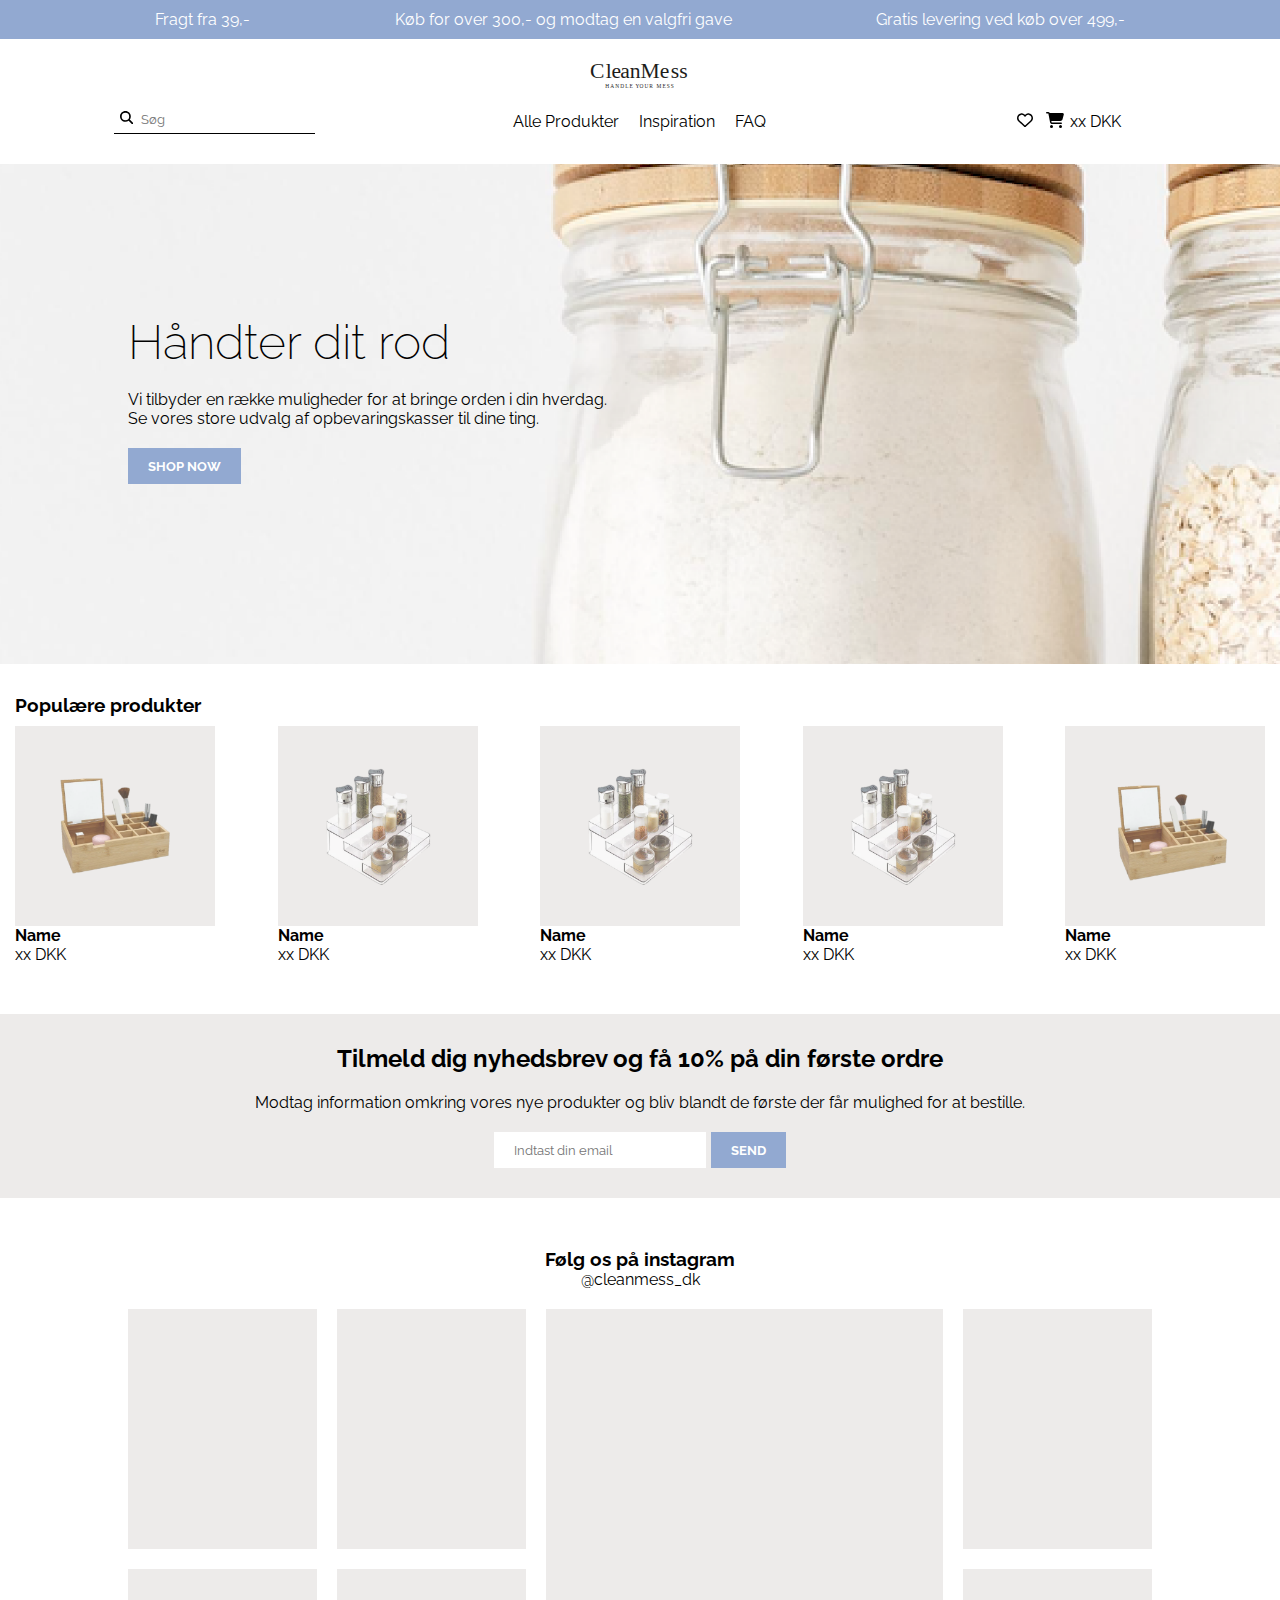
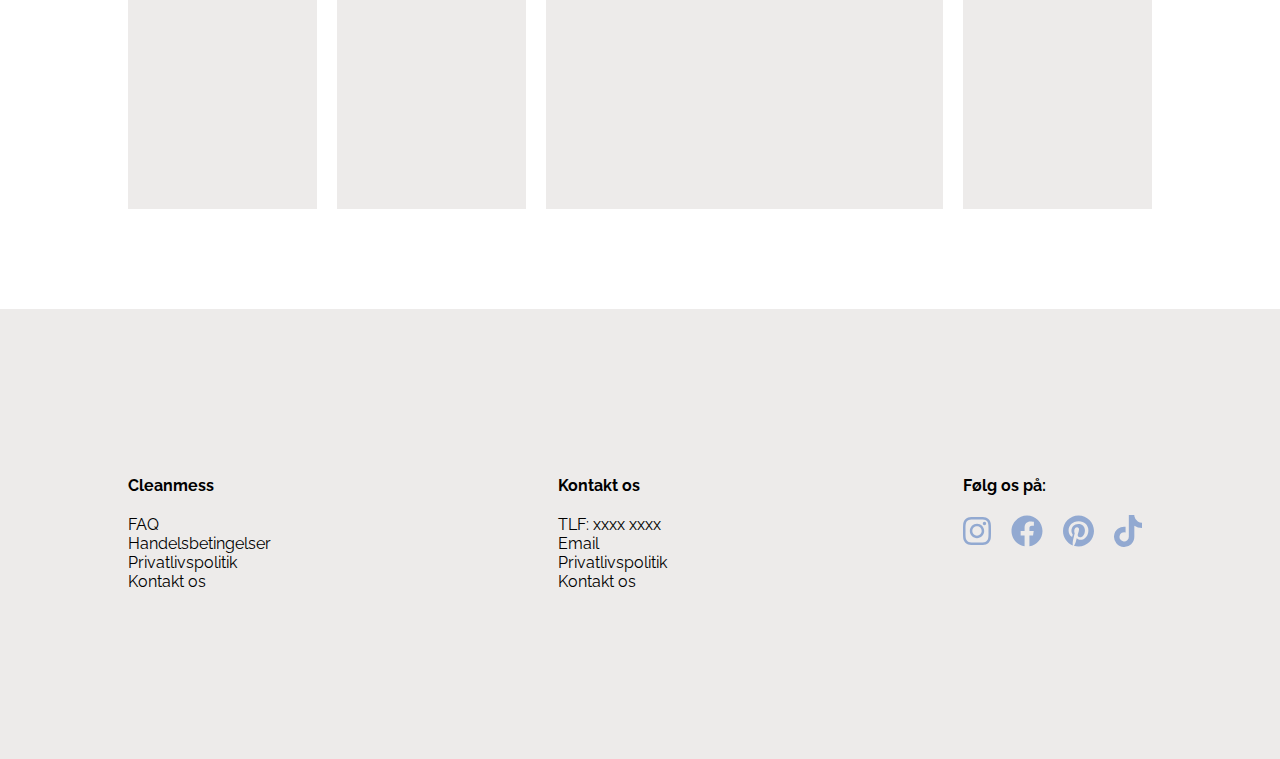
<file: index.html>
<!DOCTYPE html>
<html lang="en">
<head>
    <meta charset="UTF-8">
    <meta http-equiv="X-UA-Compatible" content="IE=edge">
    <meta name="viewport" content="width=device-width, initial-scale=1.0">
    <meta name="description" content="Opnå optimal organisering og effektivitet i dit hjem med vores omfattende udvalg af opbevaringsløsninger. Find alt fra praktiske kasser og smarte kurve. Skab ro og orden med vores funktionelle og stilfulde produkter til enhver plads i dit hjem.">
    <link rel="preconnect" href="https://fonts.googleapis.com">
    <link rel="preconnect" href="https://fonts.gstatic.com" crossorigin>
    <link href="https://fonts.googleapis.com/css2?family=Raleway:wght@100;300;400;500;700;900&display=swap" rel="stylesheet">
    <link rel="stylesheet" href="style.css">
    <title>CleanMess</title>
</head>
<body>
    <div class="banner">
        <p>Fragt fra 39,-</p>
        <p>Køb for over 300,- og modtag en valgfri gave</p>
        <p>Gratis levering ved køb over 499,-</p>
    </div>
    <header>
        <nav>
            <div class="logocontainer"><a href="index.html"><img class="logo" src="assets/logo/LOGO-1.svg" alt="Cleanmess logo"></a></div>
            <div class="navcontainer">
            <div class="searchcontainer">
                <form >
                    <button>
                        <svg xmlns="http://www.w3.org/2000/svg" height="1em" viewBox="0 0 512 512" style="fill: #000;" ><!--! Font Awesome Free 6.4.0 by @fontawesome - https://fontawesome.com License - https://fontawesome.com/license (Commercial License) Copyright 2023 Fonticons, Inc. --><style>svg{fill:#000000}</style><path d="M416 208c0 45.9-14.9 88.3-40 122.7L502.6 457.4c12.5 12.5 12.5 32.8 0 45.3s-32.8 12.5-45.3 0L330.7 376c-34.4 25.2-76.8 40-122.7 40C93.1 416 0 322.9 0 208S93.1 0 208 0S416 93.1 416 208zM208 352a144 144 0 1 0 0-288 144 144 0 1 0 0 288z"/></svg>                         
                    </button>
                    <input type="text" placeholder="Søg">
                </form>
            </div>
                <ul class="linkscontainer">
                   <li><a href="products.html">Alle Produkter</a></li>
                   <li><a href="">Inspiration</a></li>
                   <li><a href="">FAQ</a></li>
                </ul>
                <div class="cartcontainer">
                    <a href="#" class="heart">
                        <svg xmlns="http://www.w3.org/2000/svg" height="1em" viewBox="0 0 512 512" style="fill: #000;" ><!--! Font Awesome Free 6.4.0 by @fontawesome - https://fontawesome.com License - https://fontawesome.com/license (Commercial License) Copyright 2023 Fonticons, Inc. --><style></style><path d="M225.8 468.2l-2.5-2.3L48.1 303.2C17.4 274.7 0 234.7 0 192.8v-3.3c0-70.4 50-130.8 119.2-144C158.6 37.9 198.9 47 231 69.6c9 6.4 17.4 13.8 25 22.3c4.2-4.8 8.7-9.2 13.5-13.3c3.7-3.2 7.5-6.2 11.5-9c0 0 0 0 0 0C313.1 47 353.4 37.9 392.8 45.4C462 58.6 512 119.1 512 189.5v3.3c0 41.9-17.4 81.9-48.1 110.4L288.7 465.9l-2.5 2.3c-8.2 7.6-19 11.9-30.2 11.9s-22-4.2-30.2-11.9zM239.1 145c-.4-.3-.7-.7-1-1.1l-17.8-20c0 0-.1-.1-.1-.1c0 0 0 0 0 0c-23.1-25.9-58-37.7-92-31.2C81.6 101.5 48 142.1 48 189.5v3.3c0 28.5 11.9 55.8 32.8 75.2L256 430.7 431.2 268c20.9-19.4 32.8-46.7 32.8-75.2v-3.3c0-47.3-33.6-88-80.1-96.9c-34-6.5-69 5.4-92 31.2c0 0 0 0-.1 .1s0 0-.1 .1l-17.8 20c-.3 .4-.7 .7-1 1.1c-4.5 4.5-10.6 7-16.9 7s-12.4-2.5-16.9-7z"/></svg>
                    </a>
                    <a href="cart">
                        <svg xmlns="http://www.w3.org/2000/svg" height="1em" viewBox="0 0 576 512" style="fill: #000;"><!--! Font Awesome Free 6.4.0 by @fontawesome - https://fontawesome.com License - https://fontawesome.com/license (Commercial License) Copyright 2023 Fonticons, Inc. --><path d="M0 24C0 10.7 10.7 0 24 0H69.5c22 0 41.5 12.8 50.6 32h411c26.3 0 45.5 25 38.6 50.4l-41 152.3c-8.5 31.4-37 53.3-69.5 53.3H170.7l5.4 28.5c2.2 11.3 12.1 19.5 23.6 19.5H488c13.3 0 24 10.7 24 24s-10.7 24-24 24H199.7c-34.6 0-64.3-24.6-70.7-58.5L77.4 54.5c-.7-3.8-4-6.5-7.9-6.5H24C10.7 48 0 37.3 0 24zM128 464a48 48 0 1 1 96 0 48 48 0 1 1 -96 0zm336-48a48 48 0 1 1 0 96 48 48 0 1 1 0-96z"/></svg>                        
                    </a> 
                    <p>
                        xx DKK
                    </p>                   
                </div>
            </div>
            <div class="mobilenav">
                <button onclick="navMenu()">
                    <svg xmlns="http://www.w3.org/2000/svg" fill="none" viewBox="0 0 24 24" width="30px" stroke-width="1.5" stroke="currentColor" class="w-6 h-6">
                        <path stroke-linecap="round" stroke-linejoin="round" d="M3.75 6.75h16.5M3.75 12h16.5m-16.5 5.25h16.5" />
                      </svg>
                      
                </button>
                <div id="mobilenavigation" class="mobilenavitems">
                    <ul>
                        <li><a href="products.html">Alle produkter</a></li>
                        <li><a href="#">Inspiration</a></li>
                        <li><a href="#">FAQ</a></li>
                    </ul>
                </div>
            </div>
        </nav>
    </header>

    <div class="hero">
        <div class="herocontent">
            <h1>Håndter dit rod</h1>
            <p>Vi tilbyder en række muligheder for at bringe orden i din hverdag.<br>Se vores store udvalg af opbevaringskasser til dine ting.</p>
            <button>SHOP NOW</button>
        </div>
    </div>
    <div class="popular">
        <h3>Populære produkter</h3>
        <div class="popularproducts">
            <div class="productcard"><a href="productpage.html"><img src="assets/images/product1.png" alt="Produkt 1"></a><h4>Name</h4><p>xx DKK</p></div>
            <div class="productcard"><a href="productpage.html"><img src="assets/images/product2.png" alt="Produkt 2"></a><h4>Name</h4><p>xx DKK</p></div>
            <div class="productcard"><a href="productpage.html"><img src="assets/images/product2.png" alt="Produkt 3"></a><h4>Name</h4><p>xx DKK</p></div>
            <div class="productcard"><a href="productpage.html"><img src="assets/images/product4.png" alt="Produkt 4"></a><h4>Name</h4><p>xx DKK</p></div>
            <div class="productcard"><a href="productpage.html"><img src="assets/images/product5.png" alt="Produkt 5"></a><h4>Name</h4><p>xx DKK</p></div>
         </div>
    </div>
    <div class="nyhedsbrev">
        <h3>Tilmeld dig nyhedsbrev og få 10% på din første ordre</h3>
        <p>Modtag information omkring vores nye produkter og bliv blandt de første der får mulighed for at bestille.</p>
        <div><input type="text" placeholder="Indtast din email"><button>SEND</button></div>
    </div>
    <div class="instagramsection">
        <h3>Følg os på instagram</h3>
        <p>@cleanmess_dk</p>
        <div class="instagramimgcontainer">
        <div class="instagramimages">
            <div class="div1"></div>
            <div class="div2"></div>
            <div class="div3"></div>
            <div class="div4"></div>
            <div class="div5"></div>
            <div class="div6"></div>
            <div class="div7"></div>
        </div>
    </div>
    </div>
    <footer>
        <div class="footercontainer">

            <div>
                <h4>Cleanmess</h4>
                <ul>
                    <li>FAQ</li>
                    <li>Handelsbetingelser</li>
                    <li>Privatlivspolitik</li>
                    <li>Kontakt os</li>
                </ul>
            </div>
            <div>
                <h4>Kontakt os</h4>
                <ul>
                    <li>TLF: xxxx xxxx</li>
                    <li>Email</li>
                    <li>Privatlivspolitik</li>
                    <li>Kontakt os</li>
                </ul>
            </div>
            <div class="some">
                <h4>Følg os på:</h4>
                <ul>
                    <li><svg xmlns="http://www.w3.org/2000/svg" height="2em" viewBox="0 0 448 512"><!--! Font Awesome Free 6.4.0 by @fontawesome - https://fontawesome.com License - https://fontawesome.com/license (Commercial License) Copyright 2023 Fonticons, Inc. --><style>svg{fill:#92a9d1}</style><path d="M224.1 141c-63.6 0-114.9 51.3-114.9 114.9s51.3 114.9 114.9 114.9S339 319.5 339 255.9 287.7 141 224.1 141zm0 189.6c-41.1 0-74.7-33.5-74.7-74.7s33.5-74.7 74.7-74.7 74.7 33.5 74.7 74.7-33.6 74.7-74.7 74.7zm146.4-194.3c0 14.9-12 26.8-26.8 26.8-14.9 0-26.8-12-26.8-26.8s12-26.8 26.8-26.8 26.8 12 26.8 26.8zm76.1 27.2c-1.7-35.9-9.9-67.7-36.2-93.9-26.2-26.2-58-34.4-93.9-36.2-37-2.1-147.9-2.1-184.9 0-35.8 1.7-67.6 9.9-93.9 36.1s-34.4 58-36.2 93.9c-2.1 37-2.1 147.9 0 184.9 1.7 35.9 9.9 67.7 36.2 93.9s58 34.4 93.9 36.2c37 2.1 147.9 2.1 184.9 0 35.9-1.7 67.7-9.9 93.9-36.2 26.2-26.2 34.4-58 36.2-93.9 2.1-37 2.1-147.8 0-184.8zM398.8 388c-7.8 19.6-22.9 34.7-42.6 42.6-29.5 11.7-99.5 9-132.1 9s-102.7 2.6-132.1-9c-19.6-7.8-34.7-22.9-42.6-42.6-11.7-29.5-9-99.5-9-132.1s-2.6-102.7 9-132.1c7.8-19.6 22.9-34.7 42.6-42.6 29.5-11.7 99.5-9 132.1-9s102.7-2.6 132.1 9c19.6 7.8 34.7 22.9 42.6 42.6 11.7 29.5 9 99.5 9 132.1s2.7 102.7-9 132.1z"/></svg></li>
                    <li><svg xmlns="http://www.w3.org/2000/svg" height="2em" viewBox="0 0 512 512"><!--! Font Awesome Free 6.4.0 by @fontawesome - https://fontawesome.com License - https://fontawesome.com/license (Commercial License) Copyright 2023 Fonticons, Inc. --><style>svg{fill:#92a9d1}</style><path d="M504 256C504 119 393 8 256 8S8 119 8 256c0 123.78 90.69 226.38 209.25 245V327.69h-63V256h63v-54.64c0-62.15 37-96.48 93.67-96.48 27.14 0 55.52 4.84 55.52 4.84v61h-31.28c-30.8 0-40.41 19.12-40.41 38.73V256h68.78l-11 71.69h-57.78V501C413.31 482.38 504 379.78 504 256z"/></svg></li>
                    <li><svg xmlns="http://www.w3.org/2000/svg" height="2em" viewBox="0 0 496 512"><!--! Font Awesome Free 6.4.0 by @fontawesome - https://fontawesome.com License - https://fontawesome.com/license (Commercial License) Copyright 2023 Fonticons, Inc. --><style>svg{fill:#92a9d1}</style><path d="M496 256c0 137-111 248-248 248-25.6 0-50.2-3.9-73.4-11.1 10.1-16.5 25.2-43.5 30.8-65 3-11.6 15.4-59 15.4-59 8.1 15.4 31.7 28.5 56.8 28.5 74.8 0 128.7-68.8 128.7-154.3 0-81.9-66.9-143.2-152.9-143.2-107 0-163.9 71.8-163.9 150.1 0 36.4 19.4 81.7 50.3 96.1 4.7 2.2 7.2 1.2 8.3-3.3.8-3.4 5-20.3 6.9-28.1.6-2.5.3-4.7-1.7-7.1-10.1-12.5-18.3-35.3-18.3-56.6 0-54.7 41.4-107.6 112-107.6 60.9 0 103.6 41.5 103.6 100.9 0 67.1-33.9 113.6-78 113.6-24.3 0-42.6-20.1-36.7-44.8 7-29.5 20.5-61.3 20.5-82.6 0-19-10.2-34.9-31.4-34.9-24.9 0-44.9 25.7-44.9 60.2 0 22 7.4 36.8 7.4 36.8s-24.5 103.8-29 123.2c-5 21.4-3 51.6-.9 71.2C65.4 450.9 0 361.1 0 256 0 119 111 8 248 8s248 111 248 248z"/></svg></li>
                    <li><svg xmlns="http://www.w3.org/2000/svg" height="2em" viewBox="0 0 448 512"><!--! Font Awesome Free 6.4.0 by @fontawesome - https://fontawesome.com License - https://fontawesome.com/license (Commercial License) Copyright 2023 Fonticons, Inc. --><style>svg{fill:#92a9d1}</style><path d="M448,209.91a210.06,210.06,0,0,1-122.77-39.25V349.38A162.55,162.55,0,1,1,185,188.31V278.2a74.62,74.62,0,1,0,52.23,71.18V0l88,0a121.18,121.18,0,0,0,1.86,22.17h0A122.18,122.18,0,0,0,381,102.39a121.43,121.43,0,0,0,67,20.14Z"/></svg></li>
                </ul>
            </div>
        </div>
</footer>
<script>
    function navMenu() {
        var x = document.getElementById("mobilenavigation");
        if (x.style.display === "block") {
            x.style.display = "none";
        } else {
            x.style.display = "block";
  }
    }
</script>
</body>
</html>
</file>
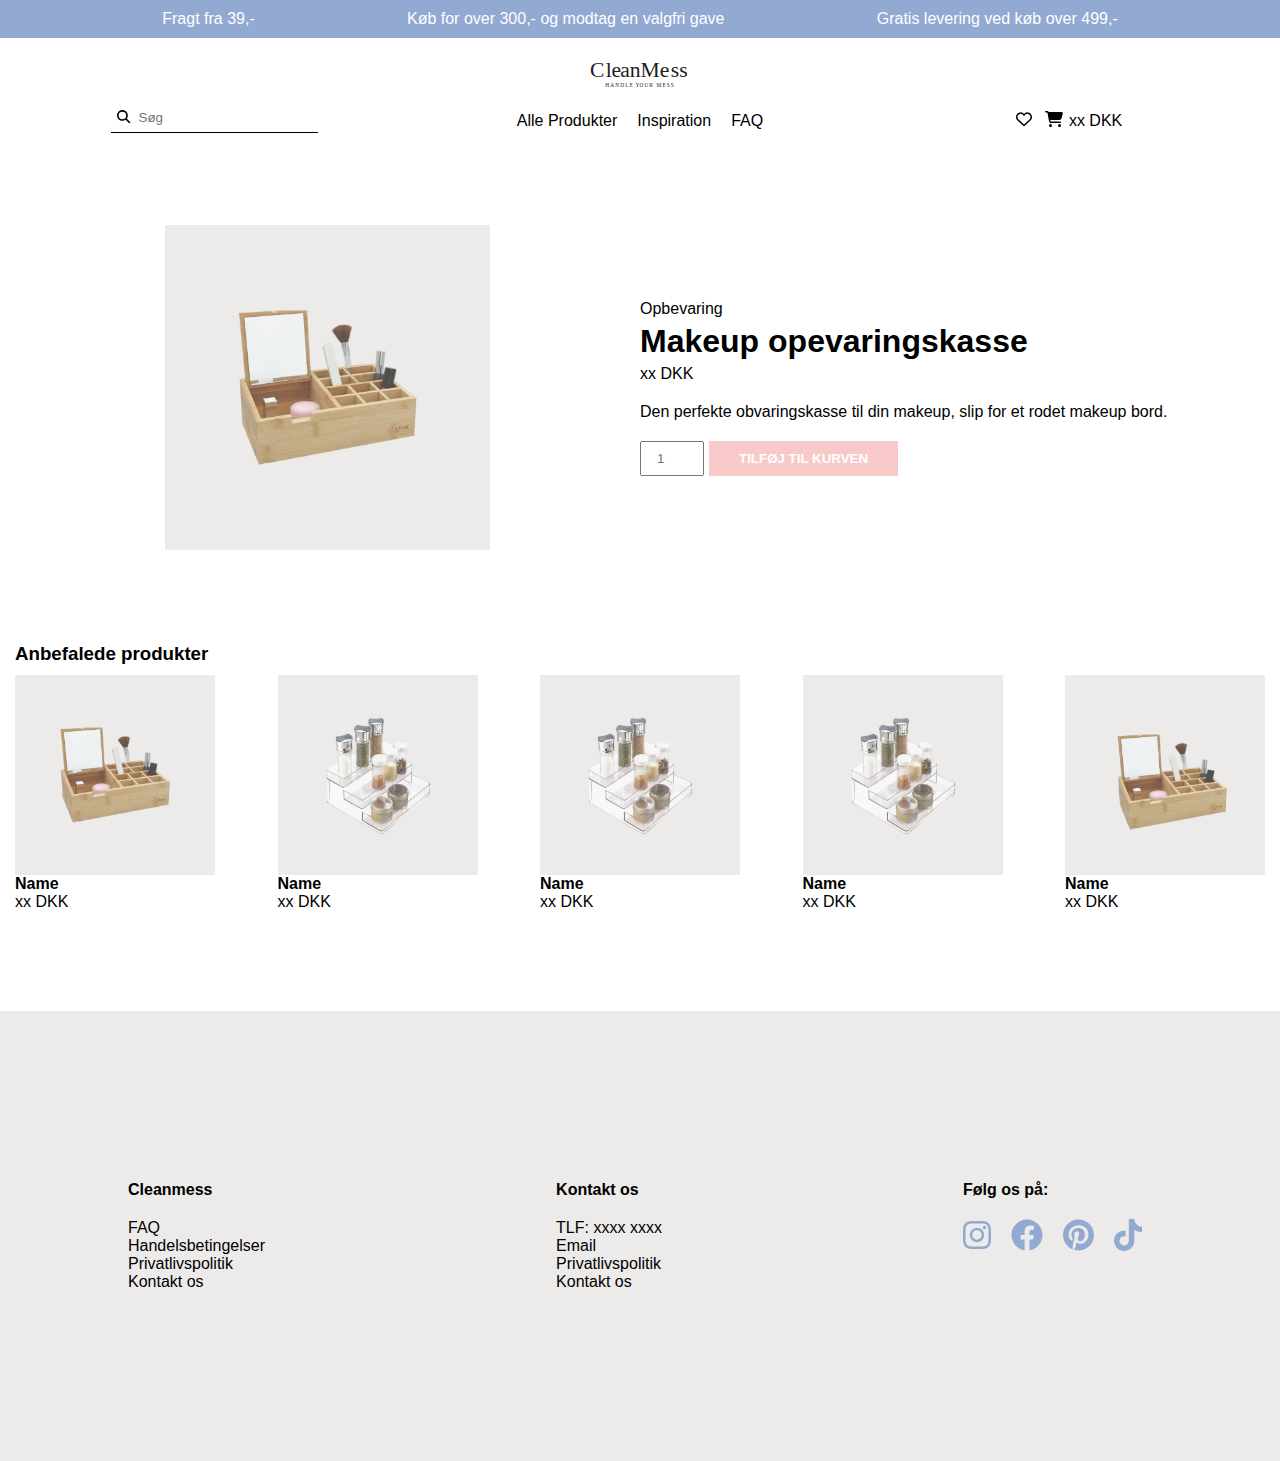
<file: productpage.html>
<!DOCTYPE html>
<html lang="en">
<head>
    <meta charset="UTF-8">
    <meta http-equiv="X-UA-Compatible" content="IE=edge">
    <meta name="viewport" content="width=device-width, initial-scale=1.0">
    <meta name="description" content="Opnå optimal organisering og effektivitet i dit hjem med vores omfattende udvalg af opbevaringsløsninger. Find alt fra praktiske kasser og smarte kurve. Skab ro og orden med vores funktionelle og stilfulde produkter til enhver plads i dit hjem.">
    <link rel="stylesheet" href="style.css">
    <link rel="stylesheet" href="productpage.css">
    <title>CleanMess - Produkt side</title>
</head>
<body>
    <div class="banner">
        <p>Fragt fra 39,-</p>
        <p>Køb for over 300,- og modtag en valgfri gave</p>
        <p>Gratis levering ved køb over 499,-</p>
    </div>
    <header>
        <nav>
            <div class="logocontainer"><a href="index.html"><img class="logo" src="assets/logo/LOGO-1.svg" alt="Cleanmess logo"></a></div>
            <div class="navcontainer">
            <div class="searchcontainer">
                <form >
                    <button>
                        <svg xmlns="http://www.w3.org/2000/svg" height="1em" viewBox="0 0 512 512" style="fill: #000;" ><!--! Font Awesome Free 6.4.0 by @fontawesome - https://fontawesome.com License - https://fontawesome.com/license (Commercial License) Copyright 2023 Fonticons, Inc. --><style>svg{fill:#000000}</style><path d="M416 208c0 45.9-14.9 88.3-40 122.7L502.6 457.4c12.5 12.5 12.5 32.8 0 45.3s-32.8 12.5-45.3 0L330.7 376c-34.4 25.2-76.8 40-122.7 40C93.1 416 0 322.9 0 208S93.1 0 208 0S416 93.1 416 208zM208 352a144 144 0 1 0 0-288 144 144 0 1 0 0 288z"/></svg>                         
                    </button>
                    <input type="text" placeholder="Søg">
                </form>
            </div>
                <ul class="linkscontainer">
                   <li><a href="products.html">Alle Produkter</a></li>
                   <li><a href="">Inspiration</a></li>
                   <li><a href="">FAQ</a></li>
                </ul>
                <div class="cartcontainer">
                    <a href="#" class="heart">
                        <svg xmlns="http://www.w3.org/2000/svg" height="1em" viewBox="0 0 512 512" style="fill: #000;" ><!--! Font Awesome Free 6.4.0 by @fontawesome - https://fontawesome.com License - https://fontawesome.com/license (Commercial License) Copyright 2023 Fonticons, Inc. --><style></style><path d="M225.8 468.2l-2.5-2.3L48.1 303.2C17.4 274.7 0 234.7 0 192.8v-3.3c0-70.4 50-130.8 119.2-144C158.6 37.9 198.9 47 231 69.6c9 6.4 17.4 13.8 25 22.3c4.2-4.8 8.7-9.2 13.5-13.3c3.7-3.2 7.5-6.2 11.5-9c0 0 0 0 0 0C313.1 47 353.4 37.9 392.8 45.4C462 58.6 512 119.1 512 189.5v3.3c0 41.9-17.4 81.9-48.1 110.4L288.7 465.9l-2.5 2.3c-8.2 7.6-19 11.9-30.2 11.9s-22-4.2-30.2-11.9zM239.1 145c-.4-.3-.7-.7-1-1.1l-17.8-20c0 0-.1-.1-.1-.1c0 0 0 0 0 0c-23.1-25.9-58-37.7-92-31.2C81.6 101.5 48 142.1 48 189.5v3.3c0 28.5 11.9 55.8 32.8 75.2L256 430.7 431.2 268c20.9-19.4 32.8-46.7 32.8-75.2v-3.3c0-47.3-33.6-88-80.1-96.9c-34-6.5-69 5.4-92 31.2c0 0 0 0-.1 .1s0 0-.1 .1l-17.8 20c-.3 .4-.7 .7-1 1.1c-4.5 4.5-10.6 7-16.9 7s-12.4-2.5-16.9-7z"/></svg>
                    </a>
                    <a href="cart">
                        <svg xmlns="http://www.w3.org/2000/svg" height="1em" viewBox="0 0 576 512" style="fill: #000;"><!--! Font Awesome Free 6.4.0 by @fontawesome - https://fontawesome.com License - https://fontawesome.com/license (Commercial License) Copyright 2023 Fonticons, Inc. --><path d="M0 24C0 10.7 10.7 0 24 0H69.5c22 0 41.5 12.8 50.6 32h411c26.3 0 45.5 25 38.6 50.4l-41 152.3c-8.5 31.4-37 53.3-69.5 53.3H170.7l5.4 28.5c2.2 11.3 12.1 19.5 23.6 19.5H488c13.3 0 24 10.7 24 24s-10.7 24-24 24H199.7c-34.6 0-64.3-24.6-70.7-58.5L77.4 54.5c-.7-3.8-4-6.5-7.9-6.5H24C10.7 48 0 37.3 0 24zM128 464a48 48 0 1 1 96 0 48 48 0 1 1 -96 0zm336-48a48 48 0 1 1 0 96 48 48 0 1 1 0-96z"/></svg>                        
                    </a> 
                    <p>
                        xx DKK
                    </p>                   
                </div>
            </div>
            <div class="mobilenav">
                <button onclick="navMenu()">
                    <svg xmlns="http://www.w3.org/2000/svg" fill="none" viewBox="0 0 24 24" width="30px" stroke-width="1.5" stroke="currentColor" class="w-6 h-6">
                        <path stroke-linecap="round" stroke-linejoin="round" d="M3.75 6.75h16.5M3.75 12h16.5m-16.5 5.25h16.5" />
                      </svg>
                      
                </button>
                <div id="mobilenavigation" class="mobilenavitems">
                    <ul>
                        <li><a href="products.html">Alle produkter</li>
                        <li><a href="#">Inspiration</a></li>
                        <li><a href="#">FAQ</a></li>
                    </ul>
                </div>
            </div>
        </nav>
    </header>
    <div class="productpagecontainer">
        <div class="productimage">
            <img src="/assets/images/product1.png" alt="Produkt billede">
        </div>
        <div class="productdesc">
            <p class="category">Opbevaring</p>
            <h1 class="productname">Makeup opevaringskasse</h1>
            <p class="productprice">xx DKK</p>
            <p class="productdescription">Den perfekte obvaringskasse til din makeup, slip for et rodet makeup bord. </p>
            <div><input type="number" name="amount" id="amount" placeholder="1"><button>TILFØJ TIL KURVEN</button></div>
        </div>

    </div>
    <div class="popular">
        <h3>Anbefalede produkter</h3>
        <div class="popularproducts">
            <div class="productcard"><a href="productpage.html"><img src="assets/images/product1.png" alt="Produkt 1"></a><h4>Name</h4><p>xx DKK</p></div>
            <div class="productcard"><a href="productpage.html"><img src="assets/images/product2.png" alt="Produkt 2"></a><h4>Name</h4><p>xx DKK</p></div>
            <div class="productcard"><a href="productpage.html"><img src="assets/images/product2.png" alt="Produkt 3"></a><h4>Name</h4><p>xx DKK</p></div>
            <div class="productcard"><a href="productpage.html"><img src="assets/images/product4.png" alt="Produkt 4"></a><h4>Name</h4><p>xx DKK</p></div>
            <div class="productcard"><a href="productpage.html"><img src="assets/images/product5.png" alt="Produkt 5"></a><h4>Name</h4><p>xx DKK</p></div>
         </div>
    </div>
    <footer>
        <div class="footercontainer">

            <div>
                <h4>Cleanmess</h4>
                <ul>
                    <li>FAQ</li>
                    <li>Handelsbetingelser</li>
                    <li>Privatlivspolitik</li>
                    <li>Kontakt os</li>
                </ul>
            </div>
            <div>
                <h4>Kontakt os</h4>
                <ul>
                    <li>TLF: xxxx xxxx</li>
                    <li>Email</li>
                    <li>Privatlivspolitik</li>
                    <li>Kontakt os</li>
                </ul>
            </div>
            <div class="some">
                <h4>Følg os på:</h4>
                <ul>
                    <li><svg xmlns="http://www.w3.org/2000/svg" height="2em" viewBox="0 0 448 512"><!--! Font Awesome Free 6.4.0 by @fontawesome - https://fontawesome.com License - https://fontawesome.com/license (Commercial License) Copyright 2023 Fonticons, Inc. --><style>svg{fill:#92a9d1}</style><path d="M224.1 141c-63.6 0-114.9 51.3-114.9 114.9s51.3 114.9 114.9 114.9S339 319.5 339 255.9 287.7 141 224.1 141zm0 189.6c-41.1 0-74.7-33.5-74.7-74.7s33.5-74.7 74.7-74.7 74.7 33.5 74.7 74.7-33.6 74.7-74.7 74.7zm146.4-194.3c0 14.9-12 26.8-26.8 26.8-14.9 0-26.8-12-26.8-26.8s12-26.8 26.8-26.8 26.8 12 26.8 26.8zm76.1 27.2c-1.7-35.9-9.9-67.7-36.2-93.9-26.2-26.2-58-34.4-93.9-36.2-37-2.1-147.9-2.1-184.9 0-35.8 1.7-67.6 9.9-93.9 36.1s-34.4 58-36.2 93.9c-2.1 37-2.1 147.9 0 184.9 1.7 35.9 9.9 67.7 36.2 93.9s58 34.4 93.9 36.2c37 2.1 147.9 2.1 184.9 0 35.9-1.7 67.7-9.9 93.9-36.2 26.2-26.2 34.4-58 36.2-93.9 2.1-37 2.1-147.8 0-184.8zM398.8 388c-7.8 19.6-22.9 34.7-42.6 42.6-29.5 11.7-99.5 9-132.1 9s-102.7 2.6-132.1-9c-19.6-7.8-34.7-22.9-42.6-42.6-11.7-29.5-9-99.5-9-132.1s-2.6-102.7 9-132.1c7.8-19.6 22.9-34.7 42.6-42.6 29.5-11.7 99.5-9 132.1-9s102.7-2.6 132.1 9c19.6 7.8 34.7 22.9 42.6 42.6 11.7 29.5 9 99.5 9 132.1s2.7 102.7-9 132.1z"/></svg></li>
                    <li><svg xmlns="http://www.w3.org/2000/svg" height="2em" viewBox="0 0 512 512"><!--! Font Awesome Free 6.4.0 by @fontawesome - https://fontawesome.com License - https://fontawesome.com/license (Commercial License) Copyright 2023 Fonticons, Inc. --><style>svg{fill:#92a9d1}</style><path d="M504 256C504 119 393 8 256 8S8 119 8 256c0 123.78 90.69 226.38 209.25 245V327.69h-63V256h63v-54.64c0-62.15 37-96.48 93.67-96.48 27.14 0 55.52 4.84 55.52 4.84v61h-31.28c-30.8 0-40.41 19.12-40.41 38.73V256h68.78l-11 71.69h-57.78V501C413.31 482.38 504 379.78 504 256z"/></svg></li>
                    <li><svg xmlns="http://www.w3.org/2000/svg" height="2em" viewBox="0 0 496 512"><!--! Font Awesome Free 6.4.0 by @fontawesome - https://fontawesome.com License - https://fontawesome.com/license (Commercial License) Copyright 2023 Fonticons, Inc. --><style>svg{fill:#92a9d1}</style><path d="M496 256c0 137-111 248-248 248-25.6 0-50.2-3.9-73.4-11.1 10.1-16.5 25.2-43.5 30.8-65 3-11.6 15.4-59 15.4-59 8.1 15.4 31.7 28.5 56.8 28.5 74.8 0 128.7-68.8 128.7-154.3 0-81.9-66.9-143.2-152.9-143.2-107 0-163.9 71.8-163.9 150.1 0 36.4 19.4 81.7 50.3 96.1 4.7 2.2 7.2 1.2 8.3-3.3.8-3.4 5-20.3 6.9-28.1.6-2.5.3-4.7-1.7-7.1-10.1-12.5-18.3-35.3-18.3-56.6 0-54.7 41.4-107.6 112-107.6 60.9 0 103.6 41.5 103.6 100.9 0 67.1-33.9 113.6-78 113.6-24.3 0-42.6-20.1-36.7-44.8 7-29.5 20.5-61.3 20.5-82.6 0-19-10.2-34.9-31.4-34.9-24.9 0-44.9 25.7-44.9 60.2 0 22 7.4 36.8 7.4 36.8s-24.5 103.8-29 123.2c-5 21.4-3 51.6-.9 71.2C65.4 450.9 0 361.1 0 256 0 119 111 8 248 8s248 111 248 248z"/></svg></li>
                    <li><svg xmlns="http://www.w3.org/2000/svg" height="2em" viewBox="0 0 448 512"><!--! Font Awesome Free 6.4.0 by @fontawesome - https://fontawesome.com License - https://fontawesome.com/license (Commercial License) Copyright 2023 Fonticons, Inc. --><style>svg{fill:#92a9d1}</style><path d="M448,209.91a210.06,210.06,0,0,1-122.77-39.25V349.38A162.55,162.55,0,1,1,185,188.31V278.2a74.62,74.62,0,1,0,52.23,71.18V0l88,0a121.18,121.18,0,0,0,1.86,22.17h0A122.18,122.18,0,0,0,381,102.39a121.43,121.43,0,0,0,67,20.14Z"/></svg></li>
                </ul>
            </div>
        </div>
</footer>
<script>
    function navMenu() {
        var x = document.getElementById("mobilenavigation");
        if (x.style.display === "block") {
            x.style.display = "none";
        } else {
            x.style.display = "block";
  }
    }
</script>
</body>
</html>
</file>
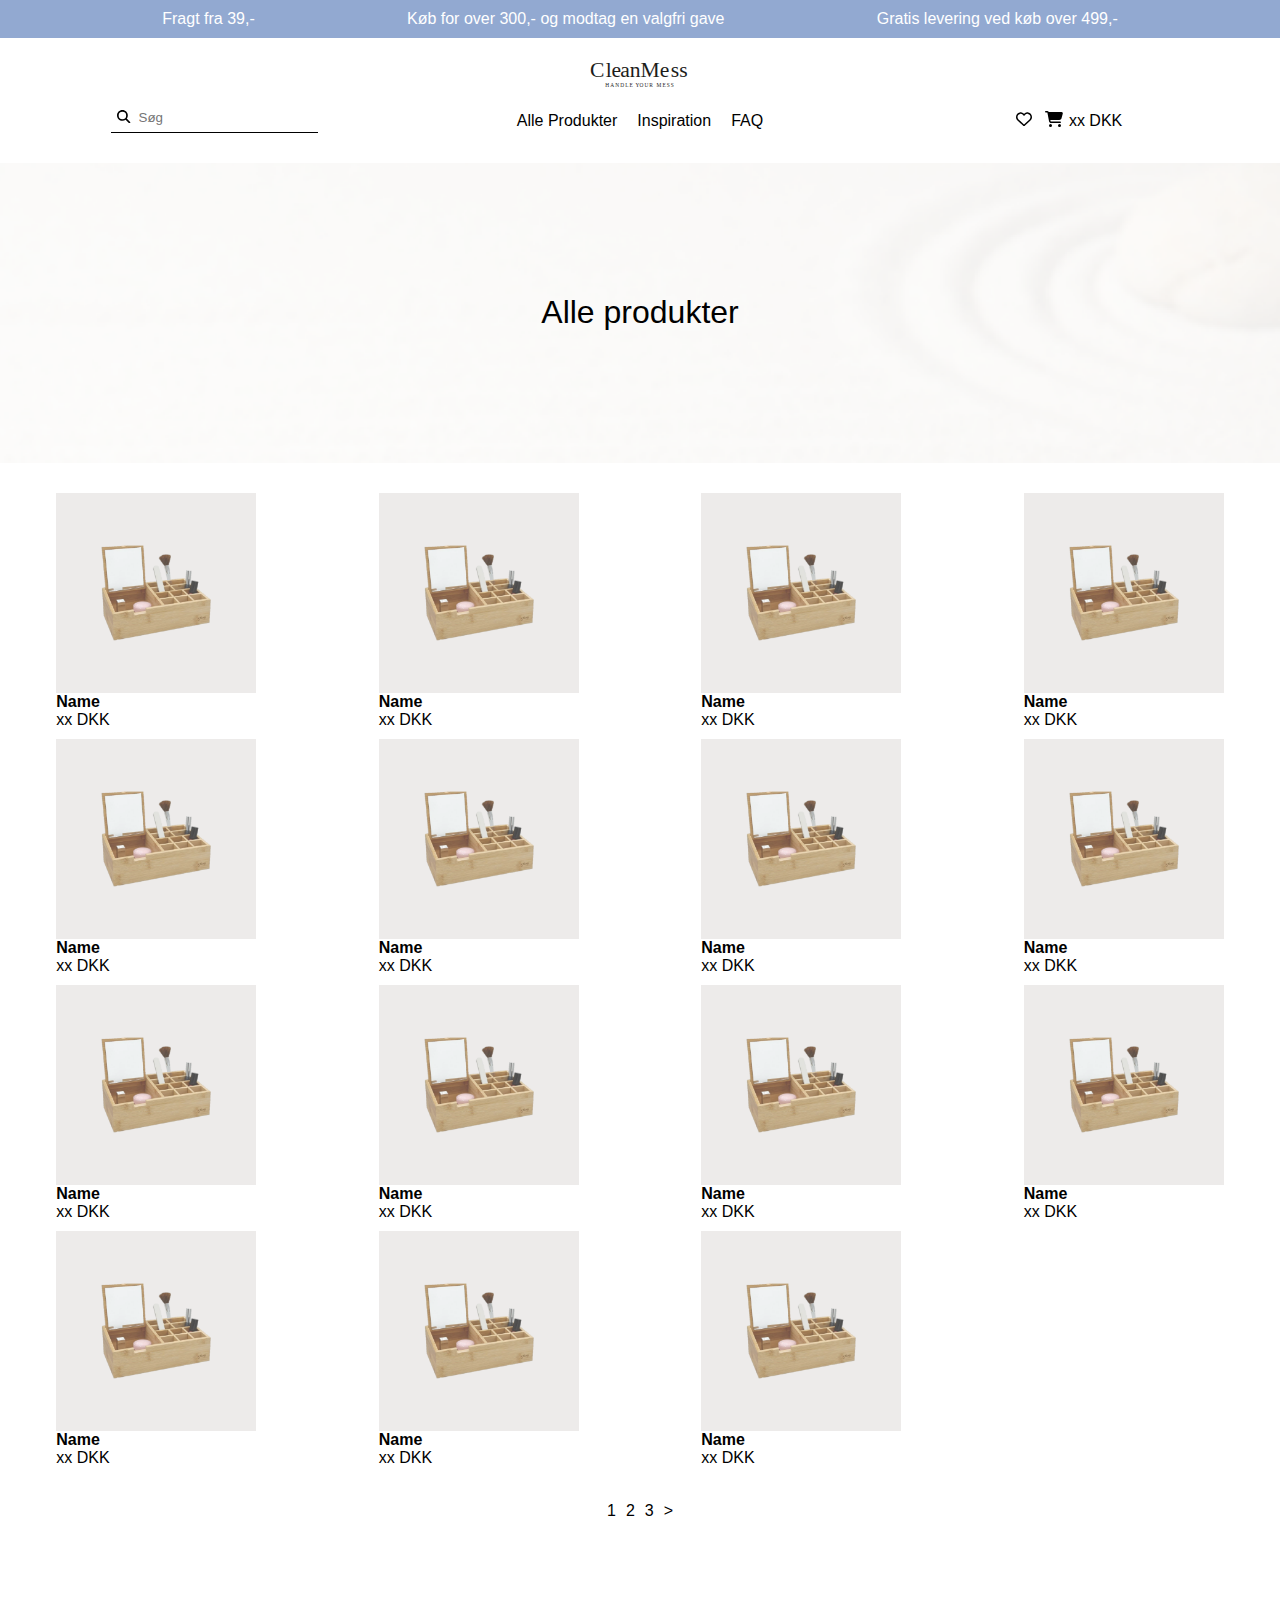
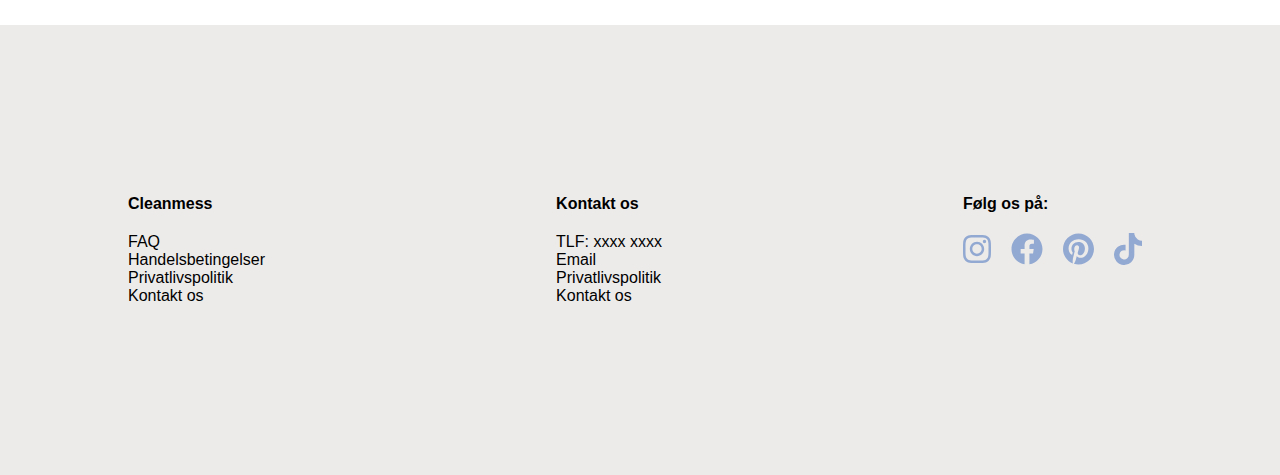
<file: products.html>
<!DOCTYPE html>
<html lang="en">
<head>
    <meta charset="UTF-8">
    <meta http-equiv="X-UA-Compatible" content="IE=edge">
    <meta name="viewport" content="width=device-width, initial-scale=1.0">
    <meta name="description" content="Opnå optimal organisering og effektivitet i dit hjem med vores omfattende udvalg af opbevaringsløsninger. Find alt fra praktiske kasser og smarte kurve. Skab ro og orden med vores funktionelle og stilfulde produkter til enhver plads i dit hjem.">
    <link rel="stylesheet" href="style.css">
    <link rel="stylesheet" href="products.css">
    <title>CleanMess - Alle produkter</title>
</head>
<body>
    <div class="banner">
        <p>Fragt fra 39,-</p>
        <p>Køb for over 300,- og modtag en valgfri gave</p>
        <p>Gratis levering ved køb over 499,-</p>
    </div>
    <header>
        <nav>
            <div class="logocontainer"><a href="index.html"><img class="logo" src="assets/logo/LOGO-1.svg" alt="Cleanmess logo"></a></div>
            <div class="navcontainer">
            <div class="searchcontainer">
                <form >
                    <button>
                        <svg xmlns="http://www.w3.org/2000/svg" height="1em" viewBox="0 0 512 512" style="fill: #000;" ><!--! Font Awesome Free 6.4.0 by @fontawesome - https://fontawesome.com License - https://fontawesome.com/license (Commercial License) Copyright 2023 Fonticons, Inc. --><style>svg{fill:#000000}</style><path d="M416 208c0 45.9-14.9 88.3-40 122.7L502.6 457.4c12.5 12.5 12.5 32.8 0 45.3s-32.8 12.5-45.3 0L330.7 376c-34.4 25.2-76.8 40-122.7 40C93.1 416 0 322.9 0 208S93.1 0 208 0S416 93.1 416 208zM208 352a144 144 0 1 0 0-288 144 144 0 1 0 0 288z"/></svg>                         
                    </button>
                    <input type="text" placeholder="Søg">
                </form>
            </div>
                <ul class="linkscontainer">
                    <li><a href="products.html">Alle Produkter</a></li>
                   <li><a href="">Inspiration</a></li>
                   <li><a href="">FAQ</a></li>
                </ul>
                <div class="cartcontainer">
                    <a href="#" class="heart">
                        <svg xmlns="http://www.w3.org/2000/svg" height="1em" viewBox="0 0 512 512" style="fill: #000;" ><!--! Font Awesome Free 6.4.0 by @fontawesome - https://fontawesome.com License - https://fontawesome.com/license (Commercial License) Copyright 2023 Fonticons, Inc. --><style></style><path d="M225.8 468.2l-2.5-2.3L48.1 303.2C17.4 274.7 0 234.7 0 192.8v-3.3c0-70.4 50-130.8 119.2-144C158.6 37.9 198.9 47 231 69.6c9 6.4 17.4 13.8 25 22.3c4.2-4.8 8.7-9.2 13.5-13.3c3.7-3.2 7.5-6.2 11.5-9c0 0 0 0 0 0C313.1 47 353.4 37.9 392.8 45.4C462 58.6 512 119.1 512 189.5v3.3c0 41.9-17.4 81.9-48.1 110.4L288.7 465.9l-2.5 2.3c-8.2 7.6-19 11.9-30.2 11.9s-22-4.2-30.2-11.9zM239.1 145c-.4-.3-.7-.7-1-1.1l-17.8-20c0 0-.1-.1-.1-.1c0 0 0 0 0 0c-23.1-25.9-58-37.7-92-31.2C81.6 101.5 48 142.1 48 189.5v3.3c0 28.5 11.9 55.8 32.8 75.2L256 430.7 431.2 268c20.9-19.4 32.8-46.7 32.8-75.2v-3.3c0-47.3-33.6-88-80.1-96.9c-34-6.5-69 5.4-92 31.2c0 0 0 0-.1 .1s0 0-.1 .1l-17.8 20c-.3 .4-.7 .7-1 1.1c-4.5 4.5-10.6 7-16.9 7s-12.4-2.5-16.9-7z"/></svg>
                    </a>
                    <a href="cart">
                        <svg xmlns="http://www.w3.org/2000/svg" height="1em" viewBox="0 0 576 512" style="fill: #000;"><!--! Font Awesome Free 6.4.0 by @fontawesome - https://fontawesome.com License - https://fontawesome.com/license (Commercial License) Copyright 2023 Fonticons, Inc. --><path d="M0 24C0 10.7 10.7 0 24 0H69.5c22 0 41.5 12.8 50.6 32h411c26.3 0 45.5 25 38.6 50.4l-41 152.3c-8.5 31.4-37 53.3-69.5 53.3H170.7l5.4 28.5c2.2 11.3 12.1 19.5 23.6 19.5H488c13.3 0 24 10.7 24 24s-10.7 24-24 24H199.7c-34.6 0-64.3-24.6-70.7-58.5L77.4 54.5c-.7-3.8-4-6.5-7.9-6.5H24C10.7 48 0 37.3 0 24zM128 464a48 48 0 1 1 96 0 48 48 0 1 1 -96 0zm336-48a48 48 0 1 1 0 96 48 48 0 1 1 0-96z"/></svg>                        
                    </a> 
                    <p>
                        xx DKK
                    </p>                   
                </div>
            </div>
            <div class="mobilenav">
                <button onclick="navMenu()">
                    <svg xmlns="http://www.w3.org/2000/svg" fill="none" viewBox="0 0 24 24" width="30px" stroke-width="1.5" stroke="currentColor" class="w-6 h-6">
                        <path stroke-linecap="round" stroke-linejoin="round" d="M3.75 6.75h16.5M3.75 12h16.5m-16.5 5.25h16.5" />
                      </svg>
                      
                </button>
                <div id="mobilenavigation" class="mobilenavitems">
                    <ul>
                        <li><a href="products.html">Alle produkter</a></li>
                        <li><a href="#">Inspiration</a></li>
                        <li><a href="#">FAQ</a></li>
                    </ul>
                </div>
            </div>
        </nav>
    </header>
    <div class="productshero">
            <h1>Alle produkter</h1>
    </div>
    <div class="productscentering">
    <div class="productcontainer">
        
        <div class="products">
            <div class="product"><div><a href="productpage.html"><img src="assets/images/product1.png" alt=""></a><h4>Name</h4><p>xx DKK</p></div></a></div>
            <div class="product"><div><a href="productpage.html"><img src="assets/images/product1.png" alt=""></a><h4>Name</h4><p>xx DKK</p></div></div>
            <div class="product"><div><a href="productpage.html"><img src="assets/images/product1.png" alt=""></a><h4>Name</h4><p>xx DKK</p></div></div>
            <div class="product"><div><a href="productpage.html"><img src="assets/images/product1.png" alt=""></a><h4>Name</h4><p>xx DKK</p></div></div>
            <div class="product"><div><a href="productpage.html"><img src="assets/images/product1.png" alt=""></a><h4>Name</h4><p>xx DKK</p></div></div>
            <div class="product"><div><a href="productpage.html"><img src="assets/images/product1.png" alt=""></a><h4>Name</h4><p>xx DKK</p></div></div>
            <div class="product"><div><a href="productpage.html"><img src="assets/images/product1.png" alt=""></a><h4>Name</h4><p>xx DKK</p></div></div>
            <div class="product"><div><a href="productpage.html"><img src="assets/images/product1.png" alt=""></a><h4>Name</h4><p>xx DKK</p></div></div>
            <div class="product"><div><a href="productpage.html"><img src="assets/images/product1.png" alt=""></a><h4>Name</h4><p>xx DKK</p></div></div>
            <div class="product"><div><a href="productpage.html"><img src="assets/images/product1.png" alt=""></a><h4>Name</h4><p>xx DKK</p></div></div>
            <div class="product"><div><a href="productpage.html"><img src="assets/images/product1.png" alt=""></a><h4>Name</h4><p>xx DKK</p></div></div>
            <div class="product"><div><a href="productpage.html"><img src="assets/images/product1.png" alt=""></a><h4>Name</h4><p>xx DKK</p></div></div>
            <div class="product"><div><a href="productpage.html"><img src="assets/images/product1.png" alt=""></a><h4>Name</h4><p>xx DKK</p></div></div>
            <div class="product"><div><a href="productpage.html"><img src="assets/images/product1.png" alt=""></a><h4>Name</h4><p>xx DKK</p></div></div>
            <div class="product"><div><a href="productpage.html"><img src="assets/images/product1.png" alt=""></a><h4>Name</h4><p>xx DKK</p></div></div>
         </div>
    </div>
</div>
<div class="productsnav">
    <a href="#">1</a>
    <a href="#">2</a>
    <a href="#">3</a>
    <a href="#">></a>
</div>
<footer>
    <div class="footercontainer">

        <div>
            <h4>Cleanmess</h4>
            <ul>
                <li>FAQ</li>
                <li>Handelsbetingelser</li>
                <li>Privatlivspolitik</li>
                <li>Kontakt os</li>
            </ul>
        </div>
        <div>
            <h4>Kontakt os</h4>
            <ul>
                <li>TLF: xxxx xxxx</li>
                <li>Email</li>
                <li>Privatlivspolitik</li>
                <li>Kontakt os</li>
            </ul>
        </div>
        <div class="some">
            <h4>Følg os på:</h4>
            <ul>
                <li><svg xmlns="http://www.w3.org/2000/svg" height="2em" viewBox="0 0 448 512"><!--! Font Awesome Free 6.4.0 by @fontawesome - https://fontawesome.com License - https://fontawesome.com/license (Commercial License) Copyright 2023 Fonticons, Inc. --><style>svg{fill:#92a9d1}</style><path d="M224.1 141c-63.6 0-114.9 51.3-114.9 114.9s51.3 114.9 114.9 114.9S339 319.5 339 255.9 287.7 141 224.1 141zm0 189.6c-41.1 0-74.7-33.5-74.7-74.7s33.5-74.7 74.7-74.7 74.7 33.5 74.7 74.7-33.6 74.7-74.7 74.7zm146.4-194.3c0 14.9-12 26.8-26.8 26.8-14.9 0-26.8-12-26.8-26.8s12-26.8 26.8-26.8 26.8 12 26.8 26.8zm76.1 27.2c-1.7-35.9-9.9-67.7-36.2-93.9-26.2-26.2-58-34.4-93.9-36.2-37-2.1-147.9-2.1-184.9 0-35.8 1.7-67.6 9.9-93.9 36.1s-34.4 58-36.2 93.9c-2.1 37-2.1 147.9 0 184.9 1.7 35.9 9.9 67.7 36.2 93.9s58 34.4 93.9 36.2c37 2.1 147.9 2.1 184.9 0 35.9-1.7 67.7-9.9 93.9-36.2 26.2-26.2 34.4-58 36.2-93.9 2.1-37 2.1-147.8 0-184.8zM398.8 388c-7.8 19.6-22.9 34.7-42.6 42.6-29.5 11.7-99.5 9-132.1 9s-102.7 2.6-132.1-9c-19.6-7.8-34.7-22.9-42.6-42.6-11.7-29.5-9-99.5-9-132.1s-2.6-102.7 9-132.1c7.8-19.6 22.9-34.7 42.6-42.6 29.5-11.7 99.5-9 132.1-9s102.7-2.6 132.1 9c19.6 7.8 34.7 22.9 42.6 42.6 11.7 29.5 9 99.5 9 132.1s2.7 102.7-9 132.1z"/></svg></li>
                <li><svg xmlns="http://www.w3.org/2000/svg" height="2em" viewBox="0 0 512 512"><!--! Font Awesome Free 6.4.0 by @fontawesome - https://fontawesome.com License - https://fontawesome.com/license (Commercial License) Copyright 2023 Fonticons, Inc. --><style>svg{fill:#92a9d1}</style><path d="M504 256C504 119 393 8 256 8S8 119 8 256c0 123.78 90.69 226.38 209.25 245V327.69h-63V256h63v-54.64c0-62.15 37-96.48 93.67-96.48 27.14 0 55.52 4.84 55.52 4.84v61h-31.28c-30.8 0-40.41 19.12-40.41 38.73V256h68.78l-11 71.69h-57.78V501C413.31 482.38 504 379.78 504 256z"/></svg></li>
                <li><svg xmlns="http://www.w3.org/2000/svg" height="2em" viewBox="0 0 496 512"><!--! Font Awesome Free 6.4.0 by @fontawesome - https://fontawesome.com License - https://fontawesome.com/license (Commercial License) Copyright 2023 Fonticons, Inc. --><style>svg{fill:#92a9d1}</style><path d="M496 256c0 137-111 248-248 248-25.6 0-50.2-3.9-73.4-11.1 10.1-16.5 25.2-43.5 30.8-65 3-11.6 15.4-59 15.4-59 8.1 15.4 31.7 28.5 56.8 28.5 74.8 0 128.7-68.8 128.7-154.3 0-81.9-66.9-143.2-152.9-143.2-107 0-163.9 71.8-163.9 150.1 0 36.4 19.4 81.7 50.3 96.1 4.7 2.2 7.2 1.2 8.3-3.3.8-3.4 5-20.3 6.9-28.1.6-2.5.3-4.7-1.7-7.1-10.1-12.5-18.3-35.3-18.3-56.6 0-54.7 41.4-107.6 112-107.6 60.9 0 103.6 41.5 103.6 100.9 0 67.1-33.9 113.6-78 113.6-24.3 0-42.6-20.1-36.7-44.8 7-29.5 20.5-61.3 20.5-82.6 0-19-10.2-34.9-31.4-34.9-24.9 0-44.9 25.7-44.9 60.2 0 22 7.4 36.8 7.4 36.8s-24.5 103.8-29 123.2c-5 21.4-3 51.6-.9 71.2C65.4 450.9 0 361.1 0 256 0 119 111 8 248 8s248 111 248 248z"/></svg></li>
                <li><svg xmlns="http://www.w3.org/2000/svg" height="2em" viewBox="0 0 448 512"><!--! Font Awesome Free 6.4.0 by @fontawesome - https://fontawesome.com License - https://fontawesome.com/license (Commercial License) Copyright 2023 Fonticons, Inc. --><style>svg{fill:#92a9d1}</style><path d="M448,209.91a210.06,210.06,0,0,1-122.77-39.25V349.38A162.55,162.55,0,1,1,185,188.31V278.2a74.62,74.62,0,1,0,52.23,71.18V0l88,0a121.18,121.18,0,0,0,1.86,22.17h0A122.18,122.18,0,0,0,381,102.39a121.43,121.43,0,0,0,67,20.14Z"/></svg></li>
            </ul>
        </div>
    </div>
</footer>
<script>
function navMenu() {
    var x = document.getElementById("mobilenavigation");
    if (x.style.display === "block") {
        x.style.display = "none";
    } else {
        x.style.display = "block";
}
}
</script>
</body>
</html>
</file>
<file: style.css>
* {
    margin: 0;
    font-family: 'Raleway', sans-serif;
}

.banner {
    display: flex;
    flex-direction: row;
    justify-content: space-evenly;
    text-align: center;
    padding: 10px;
    background-color: #92a9d1;
    color: #fff;
}
header {
    display: flex;
    flex-direction: column;
    align-items: center;
    padding: 20px;
    background-color: #fff;
    max-height: 150px;
    position: sticky;
    top: 0;
    z-index: 999;
}

.logocontainer {
    display: flex;
    justify-content: center;
}
.logo {
    width: 100px;
}
a {
    cursor: pointer;
}
.navcontainer {
    display: flex;
    flex-direction: row;
    justify-content: space-evenly;
    width: 100vw;
}
.navcontainer ul a {
    color: black;
}
.mobilenav {
    display: none;
}
.mobilenav button {
    border: 0;
    background: none;
}
#mobilenavigation{
    display: none;

}
#mobilenavigation ul {
    list-style: none;
    padding-top: 10px;
    padding-bottom: 10px;

}
#mobilenavigation ul a {
    text-decoration: none;
    color: black;
    margin-top: 10px;

}
#mobilenavigation ul a li {

    margin-top: 15px;

}
.logocontainer {
    display: flex;
    justify-content: center;
}
.logo {
    width: 100px;
}
a {
    cursor: pointer;
}
.navcontainer {
    display: flex;
    flex-direction: row;
    justify-content: space-evenly;
    width: 100vw;
}
.navcontainer ul a {
    color: black;
}
.mobilenav {
    display: none;
}
.mobilenav button {
    border: 0;
    background: none;
}
#mobilenavigation{
    display: none;

}
#mobilenavigation ul {
    list-style: none;
    padding-top: 10px;
    padding-bottom: 10px;

}
#mobilenavigation ul a {
    text-decoration: none;
    color: black;
    margin-top: 10px;

}
#mobilenavigation ul a li {

    margin-top: 15px;

}

.searchcontainer {
    width: 33vw;
    display: flex;
    flex-direction: row;
    justify-content: center;

}
.searchcontainer form {
    border-bottom: solid 1px;
    padding-bottom: 5px;
    display: flex;
    flex-direction: row;
    align-items: center;

}
.searchcontainer button {
 background:none;
 border: none;
}
.searchcontainer input {
    background:none;
    border: none;
   }
.linkscontainer {
    width: 33vw;
    display: flex;
    flex-direction: row;
    justify-content: center;
    align-items: center;
    text-decoration: none;
    color: black;
}
.linkscontainer a:link {
    text-decoration: none;
}
.cartcontainer {
    width: 33vw;
    display: flex;
    flex-direction: row;
    justify-content: center;
    align-items: center;
}

.cartcontainer svg {
    width: 20px;
    margin-left: 5px;
    margin-right: 5px;
    color: black;
}
.navcontainer {
    padding-top: 10px;
    padding-bottom: 10px;
}
.navcontainer ul {
    list-style: none;
    display: flex;
    flex-direction: row;
    padding: 0;
}
.navcontainer ul li {
    margin-left: 10px;
    margin-right: 10px;
}

.hero {
    height: 500px;
    width: 100vw;
    display: flex;
    flex-direction: column;
    align-items: center;
    justify-content: center;
    background-image: url(assets/images/banner.png);
    background-position: center; 
    background-repeat: no-repeat; 
    background-size: cover; 
}

.herocontent {
    width: 80vw;
    height: 200px;

}
.herocontent h1 {
font-size: 3rem;
font-weight: 200;
}
.herocontent p {
    font-size: 1rem;
    margin-top: 20px;
}
.herocontent button {
    margin-top: 20px;
    padding: 10px 20px;
    border: none;
    color: #fff;
    font-weight: 700;
    background-color: #92a9d1;
    cursor: pointer;
}
.herocontent button:hover {

    background-color: #879fc9;
}
.popular {
    max-width: 1250px;
    margin-top: 30px;
    margin-left: auto;
    margin-right: auto;
}
.popularproducts {
    display: flex;
    flex-direction: row;
    flex-wrap: wrap;
    justify-content: space-between;
    margin-top: 10px;
}
.productcard img {
    height: 200px;
    width: 200px;
    display: flex;
    flex-direction: column;
}
.nyhedsbrev {
min-height: fit-content;
    margin-top: 50px;
    width: 100vw;
    text-align: center;
    display: flex;
    flex-direction: column;
    justify-content: center;
    align-items: center;
    background-color: #edebea;
    padding-top: 30px;
    padding-bottom: 30px;
}
.nyhedsbrev h3 {
    font-size: 1.5rem;
    }
.nyhedsbrev p {
    margin-top: 20px;
}
.nyhedsbrev div {
    margin-top: 20px;
}
.nyhedsbrev input {
    padding: 10px 20px;
    border: none;
}
.nyhedsbrev button {
    padding: 10px 20px;
    border: none;
    font-weight: 700;
    color: #fff;
    margin-left: 5px;
    background-color: #92a9d1;
}
.instagramsection {
    text-align: center;
    margin-top: 50px;
}
.instagramimgcontainer {
    display: flex;
    flex-direction: column;
    justify-content: center;
    margin-top: 20px;
}
.instagramimages{
width: 80vw;
margin: auto;
   height: 500px;
    display: grid;
    grid-template-columns: repeat(5, 1fr);
    grid-template-rows: repeat(2, 1fr);
    grid-column-gap: 20px;
    grid-row-gap: 20px;
}

footer {
    width: 100vw;
    height: 50vh;
    margin-top: 100px;
    display: flex;
    flex-direction: column;
    align-items: center;
    background-color: #edebea;
}
.footercontainer {
    width: 80vw;
    margin: auto;
    display: flex;
    flex-direction: row;
    justify-content: space-between;
}
.footercontainer h4 {
margin-bottom: 20px;
}
.footercontainer ul {
    list-style: none;
    padding: 0;
}
.some h4 {
    margin-left: 10px;

}
.some ul {
    display: flex;
    flex-direction: row;
}
.some ul li {
    margin-left: 10px;
    margin-right: 10px;
}


.div1 { grid-area: 1 / 1 / 2 / 2; background-color: #edebea;}
.div2 { grid-area: 1 / 2 / 2 / 3; background-color: #edebea ;}
.div3 { grid-area: 2 / 1 / 3 / 2; background-color: #edebea ;}
.div4 { grid-area: 2 / 2 / 3 / 3; background-color: #edebea ;}
.div5 { grid-area: 1 / 3 / 3 / 5; background-color: #edebea ;}
.div6 { grid-area: 1 / 5 / 2 / 6; background-color: #edebea ;}
.div7 { grid-area: 2 / 5 / 3 / 6; background-color: #edebea ;}

@media (max-width: 767px) {
nav {
    width: 100vw;
    display: flex;
    flex-direction: row;
    height: 75px;
}
.logocontainer {
    position: absolute;
    margin-top: 20px;
    margin-left: 20px;
}
.navcontainer {
    display: none;
}
.mobilenav {
    display: block;
}
.mobilenav button {
    position: absolute;
    right: 0;
    margin-right: 20px;
    margin-top: 20px;
}
#mobilenavigation {
    margin-top: 75px;
    width: 100vw;
    background-color: #fff;
}
.popular {
    margin-left: 10px;
    margin-right: 10px;
}
.productcard img {
    height: 175px;
    width: 175px;
}
.instagramimages{
    display: grid;
    height: 900px;
grid-template-columns: repeat(2, 1fr);
grid-template-rows: repeat(5, 1fr);
grid-column-gap: 20px;
grid-row-gap: 20px;
}
    .div1 { grid-area: 1 / 1 / 2 / 2;}
    .div2 { grid-area: 1 / 2 / 2 / 3; }
    .div3 { grid-area: 2 / 1 / 3 / 2; }
    .div4 { grid-area: 2 / 2 / 3 / 3; }
    .div5 { grid-area: 3 / 1 / 5 / 3; }
    .div6 { grid-area: 5 / 1 / 6 / 2; }
    .div7 { grid-area: 5 / 2 / 6 / 3; }


  .footercontainer {
    width: 80vw;
    margin: auto;
    display: flex;
    flex-direction: column;
    justify-content: space-between;
}

.footercontainer div {
    margin-top: 20px;
}
.footercontainer div {
    margin-top: 20px;
}

.some h4 {
    margin-left: 0px;

}

.some ul li {
    margin-left: 0px;
    margin-right: 0px;
}
}
</file>
<file: productpage.css>
a {
    cursor: pointer;
}
.productpagecontainer {
    max-width: 1250px;
    height: 50vh;
    display: flex;
    flex-direction: row;
    margin: auto;
}

.productimage {
    height: 100%;
    width: 50%;
    display: flex;
    flex-direction: row;
    justify-content: center;
    align-items: center;
}
.productdesc {
    display: flex;
    flex-direction: column;
    justify-content: center;
}

.category{ 
    margin-bottom: 5px;
}
.productname{ 
    margin-bottom: 5px;
}
.productprice {
    margin-bottom: 20px;
}
.productdesc div {
    margin-top: 20px;
}
.productdesc div input {
    padding: 8px 15px;
    width: 30px;
}
.productdesc div button {
    padding: 10px 30px;
    margin-left: 5px;
    background-color: #f7cac9;
    font-weight: 900;
    color: #fff;
    border: none;
    cursor: pointer;
}
@media (max-width: 767px) {
    .productpagecontainer {
        max-width: 85%;
        height: fit-content;
        display: flex;
        flex-direction: column;
        margin: auto;
    }
    .productimage {
        height: 100%;
        width: 100%;
        display: flex;
        flex-direction: row;
        justify-content: center;
        align-items: center;
    }
    .productimage img {
        height: 100%;
        width: 100%;
 
    }
}
</file>
<file: products.css>
.productshero {
    height: 300px;
    width: 100vw;
    display: flex;
    flex-direction: column;
    justify-content: center;
    text-align: center;
    background-image: url(assets/images/productsbanner.png);
    background-position: center; 
    background-repeat: no-repeat; 
    background-size: cover; 
}
.productshero h1 {
    font-weight: 300;
}



.productscentering {
    display: flex;
    flex-direction: column;
}
.productcontainer {
margin-top: 30px;
}
.products {
    display: grid;
    grid-template-columns: repeat(auto-fit, minmax(250px, 1fr));
    grid-gap: 10px;
}
.product {
    display: flex; 
    flex-direction: column;
    justify-content: center;
    align-items: center;
}
.product img {
    height: 200px;
    width: 200px;
    display: flex;
    flex-direction: column;
}
.productsnav {
    width: 100vw;
    display: flex;
    flex-direction: row;
    justify-content: center;
    align-items: center;
    margin-top: 30px;
}
.productsnav a {
    text-decoration: none;
    color: black;
    padding: 5px;
}

@media (max-width: 767px) {
    .products {
        display: grid;
        grid-template-columns: repeat(auto-fit, minmax(150px, 1fr));
        grid-gap: 10px;
    }  
    .product img {
        height: 150px;
        width: 150px;
        display: flex;
        flex-direction: column;
    }

}
</file>
